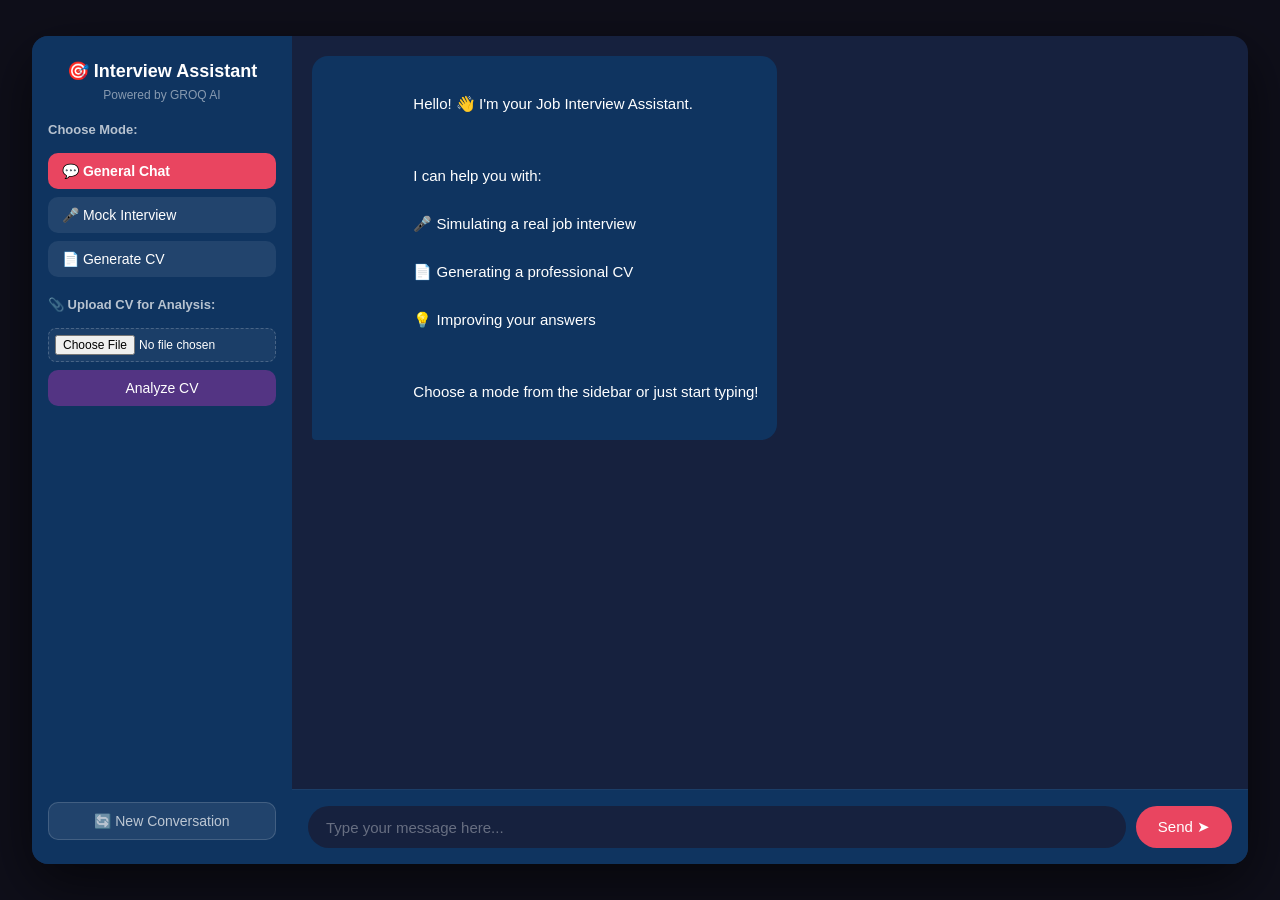
<file: templates/index.html>
<!DOCTYPE html>
<html lang="en">
<head>
    <meta charset="UTF-8">
    <meta name="viewport" content="width=device-width, initial-scale=1.0">
    <title>Interview Assistant</title>
    <link rel="stylesheet" href="/static/style.css">
</head>
<body>
    <div class="app-container">

        <!-- Sidebar -->
        <div class="sidebar">
            <h2>🎯 Interview Assistant</h2>
            <p class="subtitle">Powered by GROQ AI</p>

            <div class="mode-section">
                <p class="section-title">Choose Mode:</p>

                <button class="mode-btn active" onclick="setMode('chat')" id="btn-chat">
                    💬 General Chat
                </button>
                <button class="mode-btn" onclick="setMode('interview')" id="btn-interview">
                    🎤 Mock Interview
                </button>
                <button class="mode-btn" onclick="setMode('cv')" id="btn-cv">
                    📄 Generate CV
                </button>
            </div>

            <div class="upload-section">
                <p class="section-title">📎 Upload CV for Analysis:</p>
                <input type="file" id="cv-file" accept=".txt,.pdf" />
                <button class="upload-btn" onclick="uploadCV()">Analyze CV</button>
            </div>

            <button class="reset-btn" onclick="resetChat()">🔄 New Conversation</button>
        </div>

        <!-- Chat Area -->
        <div class="chat-area">
            <div class="chat-box" id="chat-box">
                <div class="message bot">
                    Hello! 👋 I'm your Job Interview Assistant.<br><br>
                    I can help you with:<br>
                    🎤 Simulating a real job interview<br>
                    📄 Generating a professional CV<br>
                    💡 Improving your answers<br><br>
                    Choose a mode from the sidebar or just start typing!
                </div>
            </div>

            <div class="chat-input">
                <input
                    type="text"
                    id="user-input"
                    placeholder="Type your message here..."
                    onkeypress="handleKey(event)"
                />
                <button onclick="sendMessage()" id="send-btn">Send ➤</button>
            </div>
        </div>

    </div>

    <script>
        let currentMode = "chat";

        function setMode(mode) {
            currentMode = mode;
            document.querySelectorAll(".mode-btn").forEach(btn => btn.classList.remove("active"));
            document.getElementById("btn-" + mode).classList.add("active");

            const messages = {
                chat: "Switched to General Chat mode 💬 Ask me anything!",
                interview: "Switched to Mock Interview mode 🎤 Tell me the position you're applying for and I'll start the interview!",
                cv: "Switched to CV Generator mode 📄 Tell me your personal info, experience and skills and I'll generate a professional CV!"
            };
            addMessage(messages[mode], "bot");
        }

        function handleKey(event) {
            if (event.key === "Enter") sendMessage();
        }

        async function sendMessage() {
            const input = document.getElementById("user-input");
            const message = input.value.trim();
            if (!message) return;

            addMessage(message, "user");
            input.value = "";
            document.getElementById("send-btn").disabled = true;
            addMessage("⏳ Thinking...", "bot", "typing");

            try {
                const response = await fetch("/chat", {
                    method: "POST",
                    headers: { "Content-Type": "application/json" },
                    body: JSON.stringify({ message: message, mode: currentMode })
                });
                const data = await response.json();
                document.getElementById("typing").remove();
                addMessage(data.reply, "bot");
            } catch (error) {
                document.getElementById("typing").remove();
                addMessage("❌ Connection error. Make sure the server is running!", "bot");
            }

            document.getElementById("send-btn").disabled = false;
            input.focus();
        }

        async function uploadCV() {
            const fileInput = document.getElementById("cv-file");
            if (!fileInput.files[0]) {
                addMessage("⚠️ Please select a file first!", "bot");
                return;
            }

            const formData = new FormData();
            formData.append("file", fileInput.files[0]);
            addMessage("📎 Analyzing your CV...", "bot", "typing");

            try {
                const response = await fetch("/upload-cv", {
                    method: "POST",
                    body: formData
                });
                const data = await response.json();
                document.getElementById("typing").remove();
                addMessage("📊 CV Analysis:\n\n" + data.analysis, "bot");
            } catch (error) {
                document.getElementById("typing").remove();
                addMessage("❌ Error uploading file!", "bot");
            }
        }

        async function resetChat() {
            await fetch("/reset", { method: "POST" });
            document.getElementById("chat-box").innerHTML = "";
            addMessage("✅ New conversation started! How can I help you?", "bot");
            currentMode = "chat";
            document.querySelectorAll(".mode-btn").forEach(btn => btn.classList.remove("active"));
            document.getElementById("btn-chat").classList.add("active");
        }

        function addMessage(text, sender, id = "") {
            const chatBox = document.getElementById("chat-box");
            const div = document.createElement("div");
            div.className = "message " + sender;
            if (id) div.id = id;
            div.innerText = text;
            chatBox.appendChild(div);
            chatBox.scrollTop = chatBox.scrollHeight;
        }
    </script>
</body>
</html>
</file>
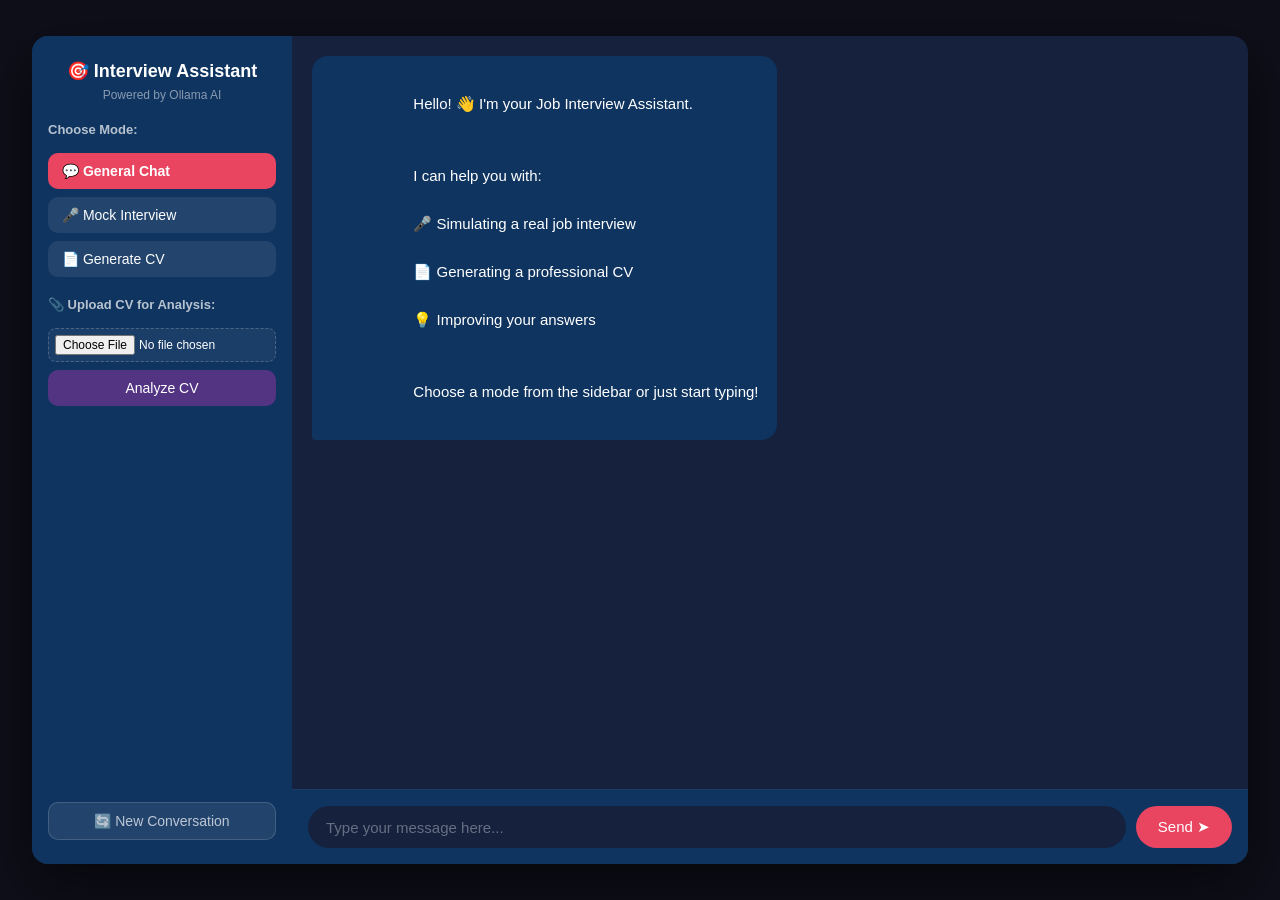
<file: chatbot-devops/templates/index.html>
<!DOCTYPE html>
<html lang="en">
<head>
    <meta charset="UTF-8">
    <meta name="viewport" content="width=device-width, initial-scale=1.0">
    <title>Interview Assistant</title>
    <link rel="stylesheet" href="/static/style.css">
</head>
<body>
    <div class="app-container">

        <!-- Sidebar -->
        <div class="sidebar">
            <h2>🎯 Interview Assistant</h2>
            <p class="subtitle">Powered by Ollama AI</p>

            <div class="mode-section">
                <p class="section-title">Choose Mode:</p>

                <button class="mode-btn active" onclick="setMode('chat')" id="btn-chat">
                    💬 General Chat
                </button>
                <button class="mode-btn" onclick="setMode('interview')" id="btn-interview">
                    🎤 Mock Interview
                </button>
                <button class="mode-btn" onclick="setMode('cv')" id="btn-cv">
                    📄 Generate CV
                </button>
            </div>

            <div class="upload-section">
                <p class="section-title">📎 Upload CV for Analysis:</p>
                <input type="file" id="cv-file" accept=".txt,.pdf" />
                <button class="upload-btn" onclick="uploadCV()">Analyze CV</button>
            </div>

            <button class="reset-btn" onclick="resetChat()">🔄 New Conversation</button>
        </div>

        <!-- Chat Area -->
        <div class="chat-area">
            <div class="chat-box" id="chat-box">
                <div class="message bot">
                    Hello! 👋 I'm your Job Interview Assistant.<br><br>
                    I can help you with:<br>
                    🎤 Simulating a real job interview<br>
                    📄 Generating a professional CV<br>
                    💡 Improving your answers<br><br>
                    Choose a mode from the sidebar or just start typing!
                </div>
            </div>

            <div class="chat-input">
                <input
                    type="text"
                    id="user-input"
                    placeholder="Type your message here..."
                    onkeypress="handleKey(event)"
                />
                <button onclick="sendMessage()" id="send-btn">Send ➤</button>
            </div>
        </div>

    </div>

    <script>
        let currentMode = "chat";

        function setMode(mode) {
            currentMode = mode;
            document.querySelectorAll(".mode-btn").forEach(btn => btn.classList.remove("active"));
            document.getElementById("btn-" + mode).classList.add("active");

            const messages = {
                chat: "Switched to General Chat mode 💬 Ask me anything!",
                interview: "Switched to Mock Interview mode 🎤 Tell me the position you're applying for and I'll start the interview!",
                cv: "Switched to CV Generator mode 📄 Tell me your personal info, experience and skills and I'll generate a professional CV!"
            };
            addMessage(messages[mode], "bot");
        }

        function handleKey(event) {
            if (event.key === "Enter") sendMessage();
        }

        async function sendMessage() {
            const input = document.getElementById("user-input");
            const message = input.value.trim();
            if (!message) return;

            addMessage(message, "user");
            input.value = "";
            document.getElementById("send-btn").disabled = true;
            addMessage("⏳ Thinking...", "bot", "typing");

            try {
                const response = await fetch("/chat", {
                    method: "POST",
                    headers: { "Content-Type": "application/json" },
                    body: JSON.stringify({ message: message, mode: currentMode })
                });
                const data = await response.json();
                document.getElementById("typing").remove();
                addMessage(data.reply, "bot");
            } catch (error) {
                document.getElementById("typing").remove();
                addMessage("❌ Connection error. Make sure the server is running!", "bot");
            }

            document.getElementById("send-btn").disabled = false;
            input.focus();
        }

        async function uploadCV() {
            const fileInput = document.getElementById("cv-file");
            if (!fileInput.files[0]) {
                addMessage("⚠️ Please select a file first!", "bot");
                return;
            }

            const formData = new FormData();
            formData.append("file", fileInput.files[0]);
            addMessage("📎 Analyzing your CV...", "bot", "typing");

            try {
                const response = await fetch("/upload-cv", {
                    method: "POST",
                    body: formData
                });
                const data = await response.json();
                document.getElementById("typing").remove();
                addMessage("📊 CV Analysis:\n\n" + data.analysis, "bot");
            } catch (error) {
                document.getElementById("typing").remove();
                addMessage("❌ Error uploading file!", "bot");
            }
        }

        async function resetChat() {
            await fetch("/reset", { method: "POST" });
            document.getElementById("chat-box").innerHTML = "";
            addMessage("✅ New conversation started! How can I help you?", "bot");
            currentMode = "chat";
            document.querySelectorAll(".mode-btn").forEach(btn => btn.classList.remove("active"));
            document.getElementById("btn-chat").classList.add("active");
        }

        function addMessage(text, sender, id = "") {
            const chatBox = document.getElementById("chat-box");
            const div = document.createElement("div");
            div.className = "message " + sender;
            if (id) div.id = id;
            div.innerText = text;
            chatBox.appendChild(div);
            chatBox.scrollTop = chatBox.scrollHeight;
        }
    </script>
</body>
</html>
</file>
<file: static/style.css>
* {
    margin: 0;
    padding: 0;
    box-sizing: border-box;
    font-family: 'Segoe UI', Tahoma, sans-serif;
}

body {
    background: #0f0f1a;
    height: 100vh;
    display: flex;
    align-items: center;
    justify-content: center;
}

.app-container {
    display: flex;
    width: 95vw;
    height: 92vh;
    background: #16213e;
    border-radius: 16px;
    overflow: hidden;
    box-shadow: 0 20px 60px rgba(0,0,0,0.6);
}

/* ===== SIDEBAR ===== */
.sidebar {
    width: 260px;
    background: #0f3460;
    padding: 24px 16px;
    display: flex;
    flex-direction: column;
    gap: 20px;
}

.sidebar h2 {
    color: white;
    font-size: 18px;
    text-align: center;
}

.subtitle {
    color: rgba(255,255,255,0.5);
    font-size: 12px;
    text-align: center;
    margin-top: -14px;
}

.section-title {
    color: rgba(255,255,255,0.7);
    font-size: 13px;
    margin-bottom: 8px;
    font-weight: bold;
}

.mode-section {
    display: flex;
    flex-direction: column;
    gap: 8px;
}

.mode-btn {
    background: rgba(255,255,255,0.08);
    color: white;
    border: none;
    padding: 10px 14px;
    border-radius: 10px;
    cursor: pointer;
    font-size: 14px;
    text-align: left;
    transition: all 0.2s;
}

.mode-btn:hover {
    background: rgba(255,255,255,0.15);
}

.mode-btn.active {
    background: #e94560;
    font-weight: bold;
}

/* ===== UPLOAD SECTION ===== */
.upload-section {
    display: flex;
    flex-direction: column;
    gap: 8px;
}

#cv-file {
    color: white;
    font-size: 12px;
    background: rgba(255,255,255,0.05);
    padding: 6px;
    border-radius: 8px;
    border: 1px dashed rgba(255,255,255,0.2);
    cursor: pointer;
}

.upload-btn {
    background: #533483;
    color: white;
    border: none;
    padding: 10px;
    border-radius: 10px;
    cursor: pointer;
    font-size: 14px;
    transition: background 0.2s;
}

.upload-btn:hover {
    background: #6a45a0;
}

/* ===== RESET BUTTON ===== */
.reset-btn {
    background: rgba(255,255,255,0.08);
    color: rgba(255,255,255,0.7);
    border: 1px solid rgba(255,255,255,0.15);
    padding: 10px;
    border-radius: 10px;
    cursor: pointer;
    font-size: 14px;
    margin-top: auto;
    transition: all 0.2s;
}

.reset-btn:hover {
    background: rgba(255,255,255,0.15);
    color: white;
}

/* ===== CHAT AREA ===== */
.chat-area {
    flex: 1;
    display: flex;
    flex-direction: column;
}

.chat-box {
    flex: 1;
    padding: 20px;
    overflow-y: auto;
    display: flex;
    flex-direction: column;
    gap: 14px;
}

/* ===== MESSAGES ===== */
.message {
    padding: 12px 18px;
    border-radius: 16px;
    max-width: 75%;
    font-size: 15px;
    line-height: 1.6;
    color: white;
    white-space: pre-wrap;
}

.message.bot {
    background: #0f3460;
    align-self: flex-start;
    border-bottom-left-radius: 4px;
}

.message.user {
    background: #e94560;
    align-self: flex-end;
    border-bottom-right-radius: 4px;
}

/* ===== INPUT AREA ===== */
.chat-input {
    display: flex;
    padding: 16px;
    gap: 10px;
    background: #0f3460;
    border-top: 1px solid rgba(255,255,255,0.05);
}

.chat-input input {
    flex: 1;
    padding: 12px 18px;
    border-radius: 25px;
    border: none;
    background: #16213e;
    color: white;
    font-size: 15px;
    outline: none;
}

.chat-input input::placeholder {
    color: rgba(255,255,255,0.35);
}

.chat-input button {
    padding: 12px 22px;
    background: #e94560;
    color: white;
    border: none;
    border-radius: 25px;
    font-size: 15px;
    cursor: pointer;
    transition: background 0.2s;
}

.chat-input button:hover {
    background: #c73652;
}

.chat-input button:disabled {
    background: #555;
    cursor: not-allowed;
}

/* ===== SCROLLBAR ===== */
.chat-box::-webkit-scrollbar {
    width: 6px;
}

.chat-box::-webkit-scrollbar-track {
    background: transparent;
}

.chat-box::-webkit-scrollbar-thumb {
    background: rgba(255,255,255,0.15);
    border-radius: 3px;
}
</file>
